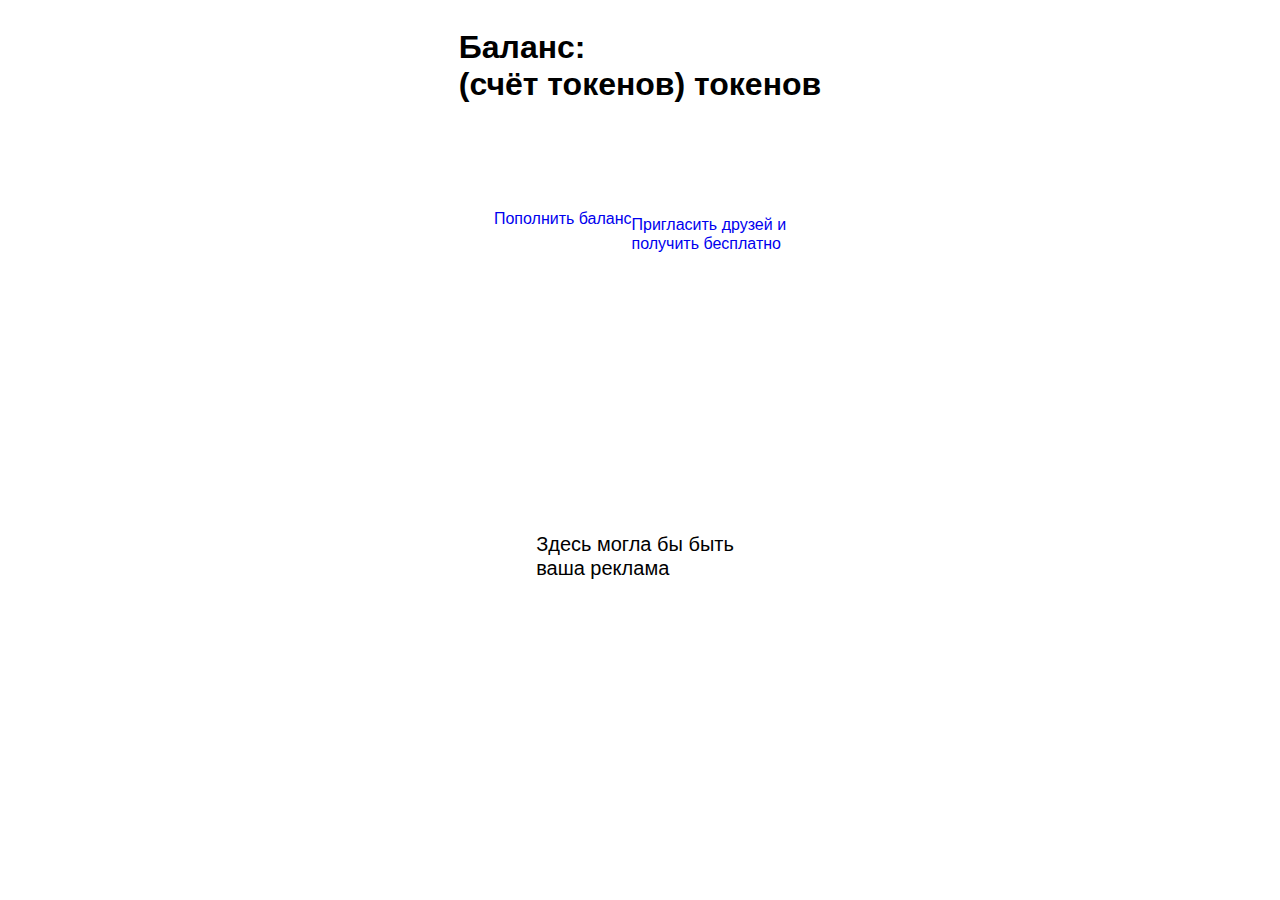
<file: index.html>
<!DOCTYPE html>
<html lang="en">
<head>
    <meta charset="UTF-8">
    <meta name="viewport" content="width=device-width, initial-scale=1.0">
    <title>Document</title>
    <link rel="stylesheet" href="style.css">
    <script src="https://telegram.org/js/telegram-web-app.js"></script>
    <link rel="preconnect" href="https://fonts.googleapis.com">
    <link rel="preconnect" href="https://fonts.gstatic.com" crossorigin>
    <link href="https://fonts.googleapis.com/css2?family=Inter:wght@100;200;300;400;500;600;700;800&display=swap" rel="stylesheet">
</head>
<body>
    <section class="head">
        <div class="head__wrapper">
            <div class="head__begin">
            <h1 class="head__h1">Баланс: <br>
            <span class="head__token">(счёт токенов)</span> токенов</h1>
            </div>

            <div class="head__end">
                <div class="head__button__balance"><a href="./balacne.html">
                    <div class="block">
                        <button class="round">
                            <img src="./images/plusss.svg" alt="Поиск">
                        </button>
<!--                        <img src="./images/plusCS.svg" alt="Добавить токен"></div>-->
                    <div class="head__text">Пополнить баланс</div>

                </a>
                </div>
                <div class="head__button__friends"> <a href="#">
                    <div class="block">
                            <button class="round">
                        <img src="./images/shareee.svg" alt="Поделиться">
                            </button>
                    </div>
                    <div class="head__text"> Пригласить друзей и <br>
                     получить бесплатно</div></a>
                </div>
            </div>
        </div>
    </section>
    <section class="main">
        <div class="main__wrapper">
                <div class="main__button__mode1"> <a  class="main__button__mode" href="#">
                    <img src="./images/modew.svg" alt="Режим GPT">
                    <div class="main__text"> РЕЖИМ</div> </a>
                    </div>
                <div class="main__button__mode1"> <a  class="main__button__mode" href="#">
                     <img src="./images/settingw.svg" alt="Режим GPT">
                    <div class="main__text"> ВЕРСИЯ GPT</div> </a>
                    </div>
                <div class="main__button__mode1"> <a  class="main__button__mode" href="#">

                     <img src="./images/dialogw.svg" alt="Режим GPT">
                    <div class="main__text"> НОВЫЙ ДИАЛОГ</div> </a>
                    </div>
                </div>
                </div>

                
        </div>
    </section>
    <section class="footer">
        <div class="footer__wrapper">
            <div class="footer__ad"> <a class="main__button__mode" href="#">
                <div class="footer__text">Здесь могла бы быть<br>
                ваша реклама</div>
                <div class="footer__icon_ad"> <img src="./images/ad.svg" alt="Иконка рекламы"></div>
                </a>
            </div>
        </div>
    </section>

</body>
</html>
</file>
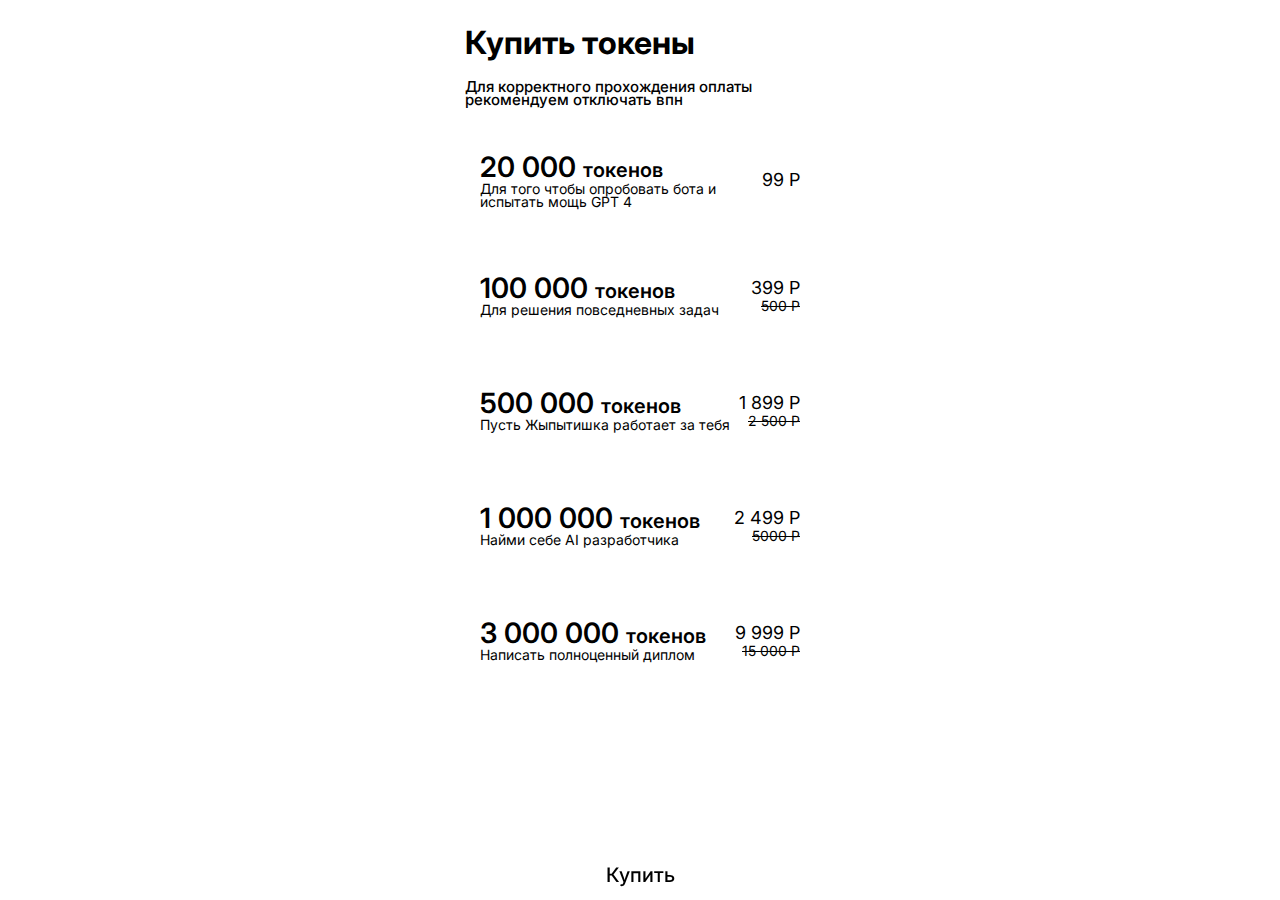
<file: balacne.html>
<!DOCTYPE html>
<html lang="en">
  <head>
    <meta charset="UTF-8" />
    <meta name="viewport" content="width=device-width, initial-scale=1.0" />
    <title>Document</title>
    <link rel="stylesheet" href="./balacne.css" />
    <script src="https://telegram.org/js/telegram-web-app.js"></script>
    <link rel="preconnect" href="https://fonts.googleapis.com">
    <link rel="preconnect" href="https://fonts.gstatic.com" crossorigin>
    <link href="https://fonts.googleapis.com/css2?family=Inter:wght@100;200;300;400;500;600;700;800&display=swap" rel="stylesheet">
  </head>
  <body>
    <section class="head-balance">
        <div class="head-balance__h1">
        <div><h1 class="zag-h1">Купить токены</h1></div>
          <span class="zag"> Для корректного прохождения оплаты <br />
          рекомендуем отключать впн</span>
      </div>
    </section>
    
    <section class="token-all">
        <div class="token_wrapper">

          <button class="but" onclick="document.location='index.html'">
          <div class="token-card">
            <div class="token-card__left">
              <div class="token-card__title">
                20 000 <span class="text">токенов</span>
              </div>
              <div class="token-card__description">
                Для того чтобы опробовать бота и <br />
                <span>испытать мощь GPT 4</span>
              </div>
            </div>
            <div class="token-card__right ">
              <div class="token-card__price">99 Р</div>
            </div>
          </div>

          </button>

        <button class="but">          
            <div class="token-card">
            <div class="token-card__left">
              <div class="token-card__title">
                100 000 <span class="text">токенов</span>
              </div>
              <div class="token-card__description">
                Для решения повседневных задач
              </div>
            </div>
            <div class="token-card__right ">
              <div class="token-card__price">399 Р</div>
              <div class="token-card__description"><del>500 Р</del></div>
            </div>
          </div>
        </button>

          <button class="but">
            <div class="token-card">
            <div class="token-card__left">
              <div class="token-card__title">
                500 000 <span class="text">токенов</span>
              </div>
              <div class="token-card__description">
                Пусть Жыпытишка работает за тебя
              </div>
            </div>
            <div class="token-card__right">
              <div class="token-card__price">1 899 Р</div>
              <div class="token-card__description"><del>2 500 Р</del></div>
            </div>
          </div>
          </button>

          <button class="but">
            <div class="token-card">
            <div class="token-card__left">
              <div class="token-card__title">
                1 000 000 <span class="text">токенов</span>
              </div>
              <div class="token-card__description">
                Найми себе AI разработчика
              </div>
            </div>
            <div class="token-card__right">
              <div class="token-card__price">2 499 Р</div>
              <div class="token-card__description"><del>5000 Р</del></div>
            </div>
          </div>
          </button>

          <button class="but but-marg">
            <div class="token-card">
              <div class="token-card__left">
                <div class="token-card__title">
                  3 000 000 <span class="text">токенов</span>
                </div>
                <div class="token-card__description">
                  Написать полноценный диплом
                </div>
              </div>
              <div class="token-card__right">
                <div class="token-card__price">9 999 Р</div>
                <div class="token-card__description"><del>15 000 Р</del></div>
              </div>
            </div>
          </button>
          <div class="pustota"></div>
        </div>

    </section>

    <section id="navbar" class="navbar">
      <button id="but1" class="but1">
      <div class="but2"><span class="text_but">Купить</span></div>
    </button>
    </section>
      <script src="./animation.js"></script>
  </body>
</html>
</file>
<file: style.css>
* {
   box-sizing: border-box;
}

html {
  -webkit-font-smoothing: antialiased;
  -moz-osx-font-smoothing: grayscale;
  text-rendering: optimizeLegibility;
}

body {
  background-color: var(--tg-theme-bg-color);
  /* margin: 0; */
  font-family: "Fira Sans", sans-serif;
  font-style: normal;
  font-weight: 400;
}

section {
  padding-bottom: 25px;
}

img {
  overflow-clip-margin: content-box;
  overflow: clip;
}

a {
  text-decoration: none;
}

.head__wrapper {
  display: flex;
  flex-direction: column;
  justify-content: space-between;
  gap: 10px;
}

.head__begin {
  display: flex;
  justify-content: center;
}

.head__h1 {
  color: var(--tg-theme-text-color);
}

.head__end {
  display: flex;
  justify-content: center;
  gap: 24px;
}

.head__button__balance {
  display: flex;
  justify-content: center;
}

.head__button__friends {
  display: flex;
  justify-content: center;
}

.block {
  display: flex;
  justify-content: center;
  align-items: center;
  padding-bottom: 15px;
}

.head__text {
  color: var(--tg-theme-text-color);
  font-size: 16px;
  font-style: normal;
  font-weight: 250;
  line-height: 120%;
}

.main {
  display: flex;
  flex-direction: column;
  margin: 0px 3px;
}
.main__wrapper {
  display: flex;
  flex-direction: column;
  gap: 10px;
}

.main__button__mode1 {
  border: 1px solid transparent;
  background: var(--tg-theme-button-color);
  margin-bottom: 7px;
  padding: 10px 5px;
  border-radius: 3px;
}
.main__button__mode {
  display: flex;
  justify-content: center;
  align-items: center;
  gap: 10px;
}

.hui {
  display: flex;
  justify-content: start;
  align-items: center;
}
.main__text {
  color: white;
  font-size: 20px;
  font-style: normal;
  font-weight: 250;
  line-height: 120%;
}

.footer {
  margin-top: 50px;
}

.footer__wrapper {
  display: flex;
  justify-content: center;
  gap: 10px;
  /* margin-left: 45px; */
}

.footer__text {
  color: black;
  font-size: 20px;
  font-style: normal;
  font-weight: 250;
  line-height: 120%;
}

.test__button__mode1 {
  margin-bottom: 0px;
  padding: 5px 5px;
  border-radius: 3px;
}
.test__button__mode {
  display: flex;
  justify-content: center;
  align-items: center;
  gap: 24px;
}
.round{
  width: 65px; height: 65px; /* Размеры кнопки */
  background-color: var(--tg-theme-button-color); /* Цвет фона */
  border-radius: 50%; /* Радиус скругления */
  border: none; /* Убираем рамку вокруг кнопки */
}
</file>
<file: balacne.css>
* {
  box-sizing: border-box;
}
html {
  -webkit-font-smoothing: antialiased;
  -moz-osx-font-smoothing: grayscale;
  text-rendering: optimizeLegibility;
}

body {
  background-color: var(--tg-theme-bg-color) ;
}

.head-balance {
  display: flex;
  justify-content: center;
}

.head-balance__h1 {
  display: flex;
  flex-direction: column;
  color: var(--tg-theme-text-color);
  width: 350px;
  margin-bottom: 25px;
}

.zag-h1{
  font-family: 'Inter', sans-serif;
  font-weight: 700;
  line-height: 90%;
}

.zag{
  font-family: 'Inter', sans-serif;
  font-size: 15px;
  font-weight: 500;
  line-height: 90%;
  color: var(--tg-theme-text-color);
}
.token-all {
  display: flex;
  justify-content: center;
  /*margin-bottom: 25px;*/
}


.token_wrapper{
  display: flex;
  flex-direction: column;


}
.but {
  display: flex;
  padding: 0px;
  border: 2px solid transparent;
  background: none;
  cursor: pointer;
  border-radius: 10px;
  height: 100px;
  margin-bottom: 15px;
  align-items: center;

}

@keyframes butAnimation {
  0% {
    border: 2px solid;
    
  }

  100% {
    border: 2px solid transparent;
    box-shadow: 0px 0px 5px 1px rgba(45,97,232,1);, inset 0px 0px 5px 1px rgba(45,97,232,1);

  }
}

.but.animate {
  animation-name: butAnimation; /* Имя анимации */
  /*animation-duration: 5s; Длительность анимации*/
  /*animation-timing-function: ease; Функция сглаживания*/
  animation-fill-mode: forwards; /* Задержать последнее состояние анимации */
}

/* .but:active {
  animation-name: none; /* Отключить анимацию при нажатии 
} */

.token-card {
  display: flex;
  justify-content: center;
  background: transparent;
  /*height: 400px;*/
  /*width: 355px;*/
  /*flex-wrap: nowrap;*/

  /* border: 1px solid orange; */
  /*position: relative;*/
  padding: 10px;

}
.token-card__left {
  display: flex;
  flex-direction: column;
  align-items: start;
  width: 250px;
  gap: 1px;
}

.token-card__right {
display: flex;
  flex-wrap: nowrap;
  align-items: end;
  flex-direction: column;
  text-align: center;
  justify-content: center;
  width: 70px;
}

.token-card__title {
  font-family: 'Inter', sans-serif;
  font-size: 28px;
  font-weight: 600;
  line-height: 90%;
  color: var(--tg-theme-text-color);
  /*line-height: 120%; !* 28.8px *!*/
  margin-bottom: 2px;
}
.token-card__description {
  font-family: 'Inter', sans-serif;
  font-weight: 400;
  font-size: 14px;
  line-height: 90%;

  /*display: flex;*/
  /*flex-wrap: nowrap;*/
  /*font-weight: 400;*/
  /*line-height: 120%;*/
  color: var(--tg-theme-hint-color);
  text-align: left;
}

.token-card__price {
  font-family: 'Inter', sans-serif;
  font-weight: 400;
  font-size: 18px;
  line-height: 90%;

  text-align: right;
  color: var(--tg-theme-text-color);
  /*line-height: 120%; !* 28.8px *!*/
  margin-bottom: 4px;
}

/*.but-marg{*/
/*  margin-bottom: 30px;*/
/*}*/
.text {
  font-family: 'Inter', sans-serif;
  font-weight: 600;
  font-size: 20px;
  line-height: 90%;
  /*line-height: 120%; !* 28.8px *!*/
}

.navbar{
  display: flex;

}
.but1{
  position: fixed;
  bottom: 0;
  right: 0;
  padding: 0px;
  border: none;
  background: none;
  cursor: pointer;
  width: 100%;
}
.but2{
  display: flex;
  margin-top: 5px;
  justify-content: center;
  align-items: center;
  text-align: center;
  padding: 0px;
  border: 2px solid transparent;
  background: var(--tg-theme-button-color);
  /*background: blue;*/
  cursor: pointer;
  /*width: 100%;*/
  height: 50px;
}

.text_but{
  color: var(--tg-theme-button-text-color);
  font-family: 'Inter', sans-serif;
  font-size: 20px;
  font-weight: 500;
  line-height: 90%;
}

.pustota{
  width: 100%;
  height: 40px;
  border: 1px solid transparent;
}
</file>
